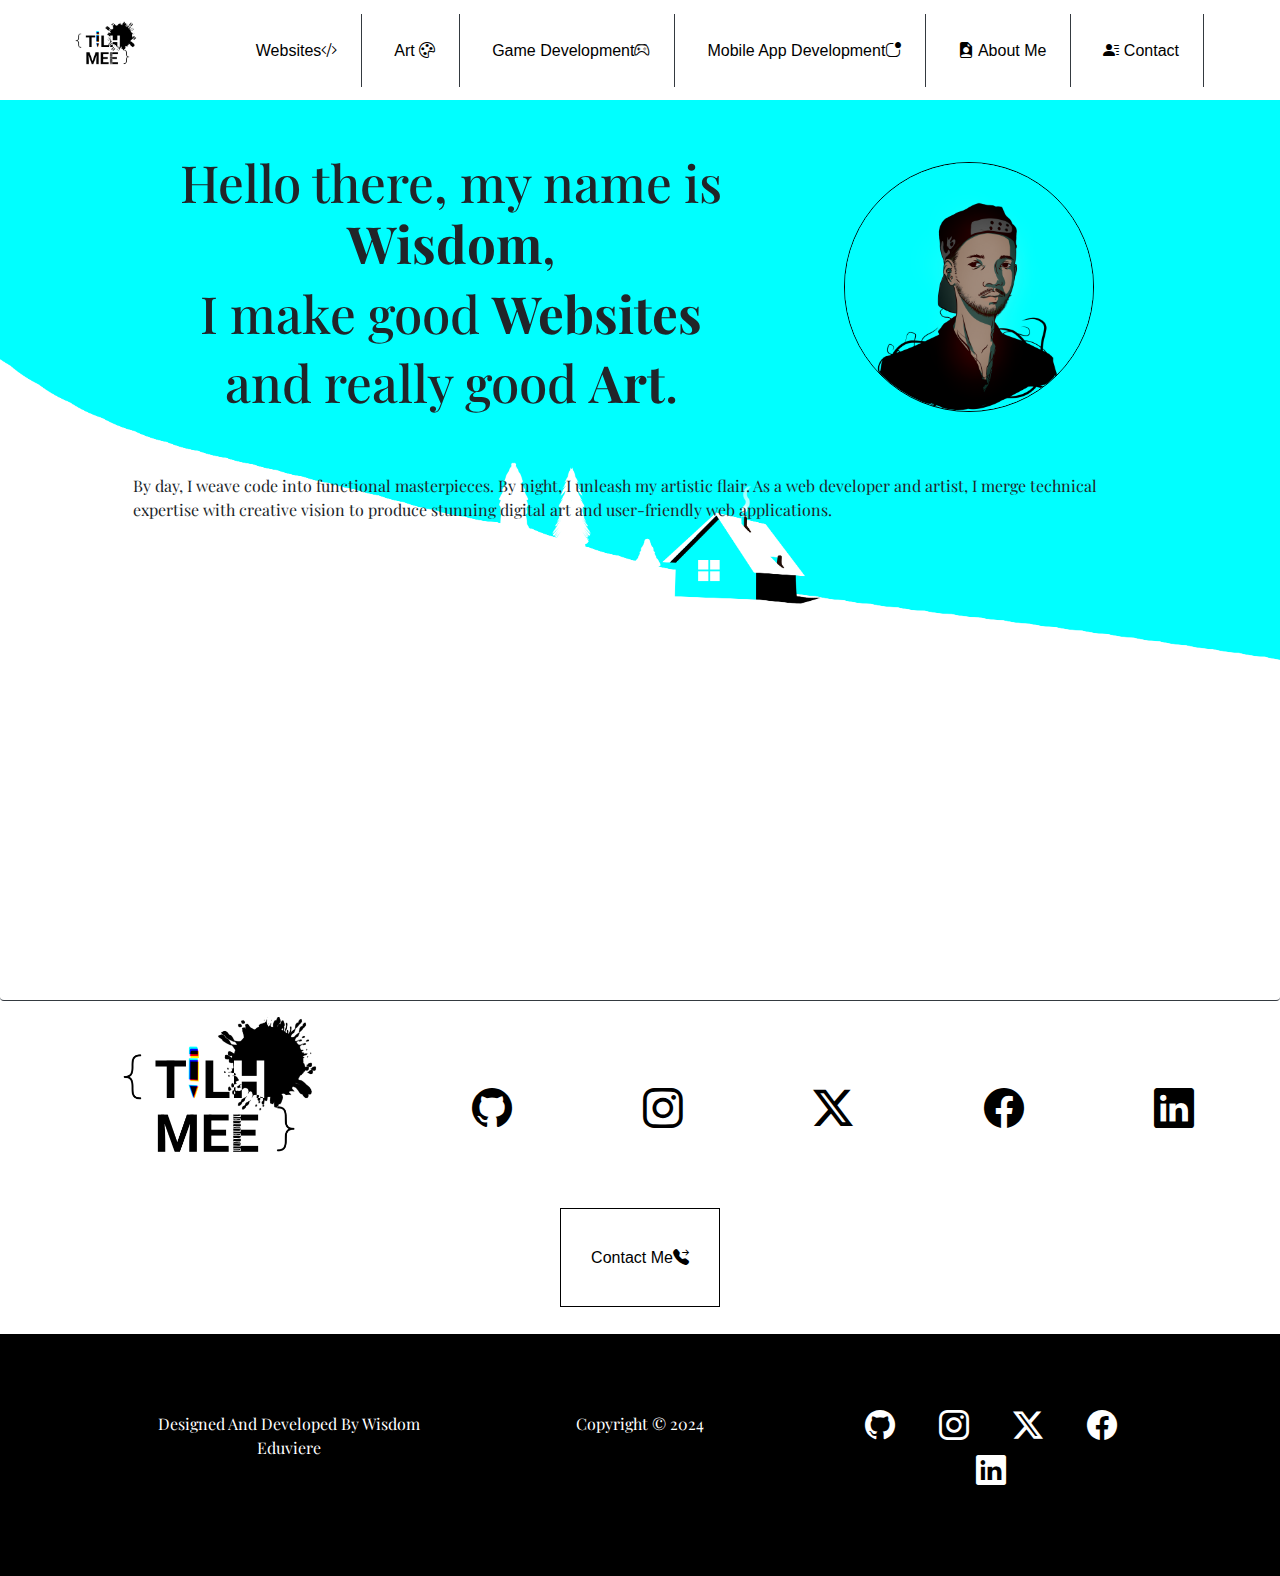
<file: index.html>
<!DOCTYPE html>
<html lang="en">
<head>
    <meta charset="UTF-8">
    <meta name="viewport" content="width=device-width, initial-scale=1.0">
    <title>Wisdom Eduviere</title>
    <link rel="stylesheet" href="./assets/bs.css">
    <link rel="stylesheet" href="style.css">
    <link rel="preconnect" href="https://fonts.googleapis.com">
<link rel="preconnect" href="https://fonts.gstatic.com" crossorigin>
<link href="https://fonts.googleapis.com/css2?family=Playfair+Display:ital,wght@0,400..900;1,400..900&display=swap" rel="stylesheet">
<link rel="stylesheet" href="https://cdn.jsdelivr.net/npm/bootstrap-icons@1.11.3/font/bootstrap-icons.min.css">
<!-- Bootstrap JS (required for toggling navbar) -->
<script src="https://cdn.jsdelivr.net/npm/bootstrap@5.3.0-alpha1/dist/js/bootstrap.bundle.min.js" defer></script>
<script src="myscript.js" defer></script>
</head>
<body style="overflow-x: hidden;">
    <section>
        <nav class="navbar navbar-expand-lg border-dark navbar-light p-3 align-self-center" style=" height: 100px; background-color: white;">
            <div class="container-fluid d-flex justify-content-between px-5">
                <!-- Brand -->
                <a href="index.html" class="mylogoicon "></a>
                <!-- Hamburger icon (toggler) -->
                <button class="navbar-toggler" type="button" data-bs-toggle="collapse" data-bs-target="#navbarNav" aria-controls="navbarNav" aria-expanded="false" aria-label="Toggle navigation">
                    <span class="navbar-toggler-icon"></span>
                </button>
                
                <!-- Collapsible nav links -->
                <div class="collapse navbar-collapse p-2" id="navbarNav" style=" z-index: 2;" >
                    <ul class="navbar-nav ml-auto rounded" style="background-color: white;">
                        <li class="p-3 border-right border-dark nav-item mx-1 linehover"><a  class=" nav-link stretch" href="webpath.html" style="color: black;">Websites<i class="bi bi-code-slash"></i></a></li>
                        <li class="p-3 border-right border-dark nav-item mx-1 linehover"><a  class=" nav-link stretch" href="artpath.html" style="color: black;">Art <i class="bi bi-palette"></i></a></li>
                        <li class="p-3 border-right border-dark nav-item mx-1 linehover"><a  class=" nav-link stretch" href="gamedevpath.html" style="color: black;">Game development<i class="bi bi-controller"></i></a>
                        </li>
                        <li class="p-3 border-right border-dark nav-item mx-1 linehover"><a  class=" nav-link stretch" href="mobilepath.html"  style="color: black;">Mobile App development<i class="bi bi-app-indicator"></i></a>
                        </li>
                        <li class="p-3 border-right border-dark nav-item mx-1 linehover"><a  class=" nav-link stretch" href="aboutme.html" style="color: black;"><i class="bi bi-file-earmark-person-fill"></i> About me</a></li>
                    <li class="p-3 border-right border-dark nav-item mx-1 linehover"><a  class="nav-link stretch" href="contact.html" style="color: black;"><i class="bi bi-person-lines-fill"></i> Contact</a></li>
                    </ul>
                </div>
            </div>
        </nav>
    </section>
    <section class="rounded border-bottom border-dark">
        <div style="background-image: url(./assets/images/snowycavern.png); background-size: cover; background-position: center; background-attachment:fixed; height: 100vh; width: 100%;">
            <div class="container pt-5">
                <div class="row justify-content-between align-items-center p-1">
                    <div class="col-sm-12 col-md-12 col-lg-8 text-center">
                        <h1 class="myh1">Hello there, my name is <strong>Wisdom</strong>,</h1>
                        <h1 class="myh1">I make good <strong class="">Websites</strong></h1>
                        <h1 class="myh1">and really good <strong class="">Art</strong>.</h1>
                    </div>
                    <div class="col-sm-12 col-md-12 col-lg-4">
                        <img src="./assets/images/caricature1.png" class="text-center hero" style="object-fit: cover; border-radius: 50%; border: solid black 1px; height: 250px; width: 250px;">
                    </div>
                </div>
    
             <!-- <img class="parallax-image" src="assets/images/snowycavern.png" alt="parallax image" style="transform: translateZ(-5px) scale(2);"> -->
            <p class=" container p-5">
                By day, I weave code into functional masterpieces. By night, I unleash my artistic flair. As a web developer and artist, I merge technical expertise with creative vision to produce stunning digital art and user-friendly web applications.
            </p>
        </div>
    </section>
    <section style="position: relative;">
        <div class="container p-3" style="background-color: white;">
            <div class="d-flex justify-content-between align-items-center">
               <div class="logosection"></div>
            <a href="https://github.com/Wizdw"><i class="bi bi-github myiconsize"></i></a> 
            <a href="https://instagram.com/wizdev"><i class="bi bi-instagram myiconsize"></i></a>
            <a href="https://x.com/eduwisdom700"><i class="bi bi-twitter-x myiconsize"></i></a>
            <a href="https://facebook.com/wizdw"><i class="bi bi-facebook myiconsize"></i></a>
            <a href="https://linkedin.com/in/wisdom-eduviere-858258261?utm_source=share&utm_campaign=share_via&utm_content=profile&utm_medium=android_app"><i class="bi bi-linkedin myiconsize"></i></a>
            </div>
            <div class="container my-5 text-center">
                <a href="" class="text-center pitch-black">Contact me<i class="bi bi-telephone-forward-fill"></i></a>
            </div>
        </div>
    </section>
    <!-- <section>
        <div class="container
        cyanbg">
        <h1 class="myh1">What i do <i class="bi bi-sign-yield"></i></h1>
        <hr>
            <a href="webpath.html" class=" stretch" style="">Websites<i class="bi bi-code-slash"></i></a>
            <br>
            <a href="gamedevpath.html" class=" stretch">Game Development<i class="bi bi-controller"></i></a>
            <br>
            <a href="mobilepath.html" class=" stretch">Mobile App Development<i class="bi bi-app-indicator"></i></a>
            <br>
            <a href="illustrationspath.html" class="stretch">Illustrations, concept Arts, and character designs<i class="bi bi-brush"></i></a>
            <br>
            <a href="animationpath.html" class="stretch">2d & 3d animtions</a>
            <br>
            <a href="brand.html" class="stretch">brands and logos</a>
        </div>
        
    </section> -->
    <footer>
        <div class="container p-5">
            <ul class="row justify-content-center">
                <li class="col-sm-6 col-md-4 text-center"><p>Designed and Developed by Wisdom Eduviere</p></li>
                <li class="col-sm-6 col-md-4 text-center"><p>Copyright © 2024</p></li>
                <li class="col-sm-6 col-md-4 text-center">            
                    <a href="https://github.com/Wizdw"><i class="bi bi-github myiconsizesm"></i></a> 
                    <a href="https://instagram.com/wizdev"><i class="bi bi-instagram myiconsizesm"></i></a>
                    <a href="https://x.com/eduwisdom700"><i class="bi bi-twitter-x myiconsizesm"></i></a>
                    <a href="https://facebook.com/wizdw"><i class="bi bi-facebook myiconsizesm"></i></a>
                    <a href="https://linkedin.com/in/wisdom-eduviere-858258261?utm_source=share&utm_campaign=share_via&utm_content=profile&utm_medium=android_app"><i class="bi bi-linkedin myiconsizesm"></i></a></li>
            </ul>
        </div>
    </footer>
</body>
<script>
</script>
</html>
</file>
<file: style.css>
:root{
    --clr-mybasecolor: cyan;
}
*{
    font-family: "Playfair Display", serif;
    font-optical-sizing: auto;
    font-weight: 400px;
    font-style: normal;
}
.myh1{
    font-size: 4vw;
}
li{
    list-style: none;
    text-transform: capitalize;

}
a{
    font-family: sans-serif;
    font-weight: lighter;
    text-decoration: none;
    color: black;
    text-transform: capitalize;

}
a:hover{
    color: black;
    text-decoration: none;
}
.mylogoicon{
    background-image: url(./assets/images/tilhmee.png);
    height: 80px;
    width: 80px;
    /* border-radius: 50%; */
    background-position: center;
    background-size: cover;
}
.myshadow{
    box-shadow: 0 5px 0 rgba(0, 0, 0, 0.246);
}
.linehover{
    position: relative;
}
.linehover::after{
    content:"";
    background-color: black;
    height: 1px;
    width: 0%;
    transition: 0.2s ease-in;
    position: absolute;
    bottom: 0px;
}
.linehover:hover::after{
    width: 100%;

}
.parallax-image{
    position: absolute;
    object-fit: cover;
    height: 100%;
    width: 100%;
    top: 0px;
    left: 0px;
}

.logosection{
    background-image: url(./assets/images/tilhmee.png);
    height: 20vh;
    width: 20vw;
    padding: 10px;
    background-size: cover;
    background-position: center;
}
.myiconsize{
    font-size: 40px;
    color: black;
    transition: 0.2s ease-in;
}
.myiconsize:hover{
    color: cyan;
}
footer{
    background-color: black;
    
}
.mylogosm{
    background-image: url(./assets/images/tilhmee.png);
    background-position: center;
    background-size: cover;
    height: 2vh;
    width: 2vh;
}
footer *{
    color: white;
    padding: 10px;
}
.myiconsizesm{
    font-size: 30px;
    color: white;
    transition: 0.2s ease-in;
}
.myiconsizesm:hover{
    color: cyan;
}
.cyanbg{
    background-color: cyan;
    color: black;
    padding: 20px;

}
.hero{
    position: relative;
}
/* .hero::after{
    content:"";
    position: absolute;
    background-image:url(./assets/images/bgbordr.png);
    height: 500px;
    top: 0;
    left: 0;
    width: 500px;
    background-size: cover;
    background-position: center;

}
.hero:hover::after{
    box-shadow:0px 0px 10px 10px white ;
} */
.cyanbg a{
    font-size: 20px;
    transition: 0.3s ease-in;
}
.cyanbg a:hover{
    text-decoration: underline;

}
.stretch{
    transition: 0.3s ease-out;
}
.stretch:hover{
    letter-spacing: 1px;
}
.hidden-path{
    display: none;
}
.pitch-black{
    background-color: white;
    border: black solid 1px;
    padding: 40px 30px;
    transition:all 0.2s ease-in-out;
}
.pitch-black:hover{
    background-color: black;
    color:white;
}
.wordart{
    background-image: url(./assets/images/blurredgirl.png);
    background-position: center;
    background-size: cover;
    /* font-size: 80px; */
    background-clip: text;
    color: transparent;
}
.column1{
    /* position: static; */
    height: 100px;
    width: 50%;
}
</file>
